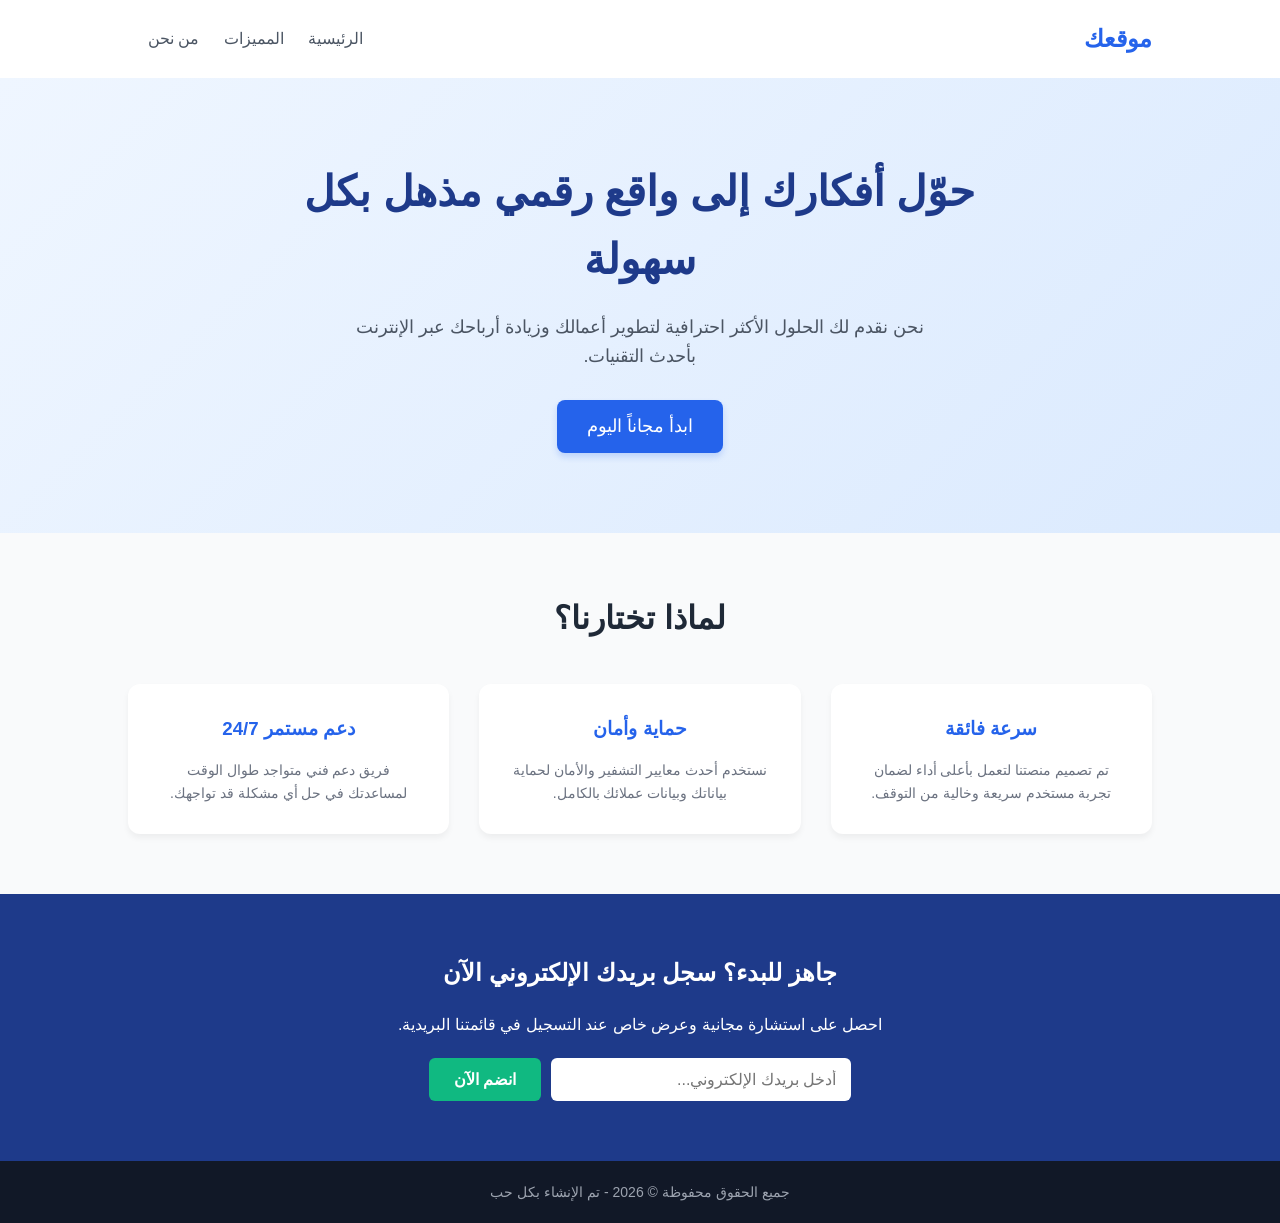
<file: m2.html>
<!DOCTYPE html>
<html lang="ar" dir="rtl">
<head>
    <meta charset="UTF-8">
    <meta name="viewport" content="width=device-width, initial-scale=1.0">
    <title>صفحة الهبوط - ابدأ مشروعك معنا</title>
    <style>
        /* إعدادات عامة */
        * { box-sizing: border-box; margin: 0; padding: 0; font-family: 'Segoe UI', Tahoma, Geneva, Verdana, sans-serif; }
        body { background-color: #f9fafb; color: #333; line-height: 1.6; }

        /* شريط التنقل */
        nav { display: flex; justify-content: space-between; align-items: center; padding: 20px 10%; background: #fff; box-shadow: 0 2px 4px rgba(0,0,0,0.05); }
        .logo { font-size: 24px; font-weight: bold; color: #2563eb; }
        .nav-links a { text-decoration: none; color: #4b5563; margin-left: 20px; font-weight: 500; }
        .nav-links a:hover { color: #2563eb; }

        /* القسم الرئيسي (Hero Section) */
        .hero { display: flex; flex-direction: column; align-items: center; text-align: center; padding: 80px 20px; background: linear-gradient(135deg, #eff6ff 0%, #dbeafe 100%); }
        .hero h1 { font-size: 42px; color: #1e3a8a; margin-bottom: 20px; max-width: 700px; }
        .hero p { font-size: 18px; color: #4b5563; margin-bottom: 30px; max-width: 600px; }
        .btn-primary { background-color: #2563eb; color: white; padding: 12px 30px; font-size: 18px; border: none; border-radius: 8px; cursor: pointer; text-decoration: none; box-shadow: 0 4px 6px rgba(37, 99, 235, 0.2); transition: 0.3s; }
        .btn-primary:hover { background-color: #1d4ed8; }

        /* قسم المميزات */
        .features { padding: 60px 10%; text-align: center; }
        .features h2 { font-size: 32px; margin-bottom: 40px; color: #1f2937; }
        .features-grid { display: grid; grid-template-columns: repeat(auto-fit, minmax(250px, 1fr)); gap: 30px; }
        .feature-card { background: white; padding: 30px; border-radius: 12px; box-shadow: 0 4px 6px rgba(0,0,0,0.05); }
        .feature-card h3 { margin-bottom: 15px; color: #2563eb; }
        .feature-card p { color: #6b7280; font-size: 14px; }

        /* قسم نموذج التسجيل / التواصل */
        .cta-section { background-color: #1e3a8a; color: white; padding: 60px 20px; text-align: center; }
        .cta-section h2 { margin-bottom: 20px; }
        .cta-form { display: flex; justify-content: center; gap: 10px; margin-top: 20px; flex-wrap: wrap; }
        .cta-form input { padding: 12px 15px; font-size: 16px; border: none; border-radius: 6px; width: 300px; outline: none; }
        .cta-form button { background-color: #10b981; color: white; border: none; padding: 12px 25px; font-size: 16px; border-radius: 6px; cursor: pointer; font-weight: bold; }
        .cta-form button:hover { background-color: #059669; }

        /* التذييل */
        footer { text-align: center; padding: 20px; background: #111827; color: #9ca3af; font-size: 14px; }
    </style>
</head>
<body>

    <!-- شريط التنقل -->
    <nav>
        <div class="logo">موقعك</div>
        <div class="nav-links">
            <a href="#">الرئيسية</a>
            <a href="#">المميزات</a>
            <a href="#">من نحن</a>
        </div>
    </nav>

    <!-- القسم الرئيسي -->
    <section class="hero">
        <h1>حوّل أفكارك إلى واقع رقمي مذهل بكل سهولة</h1>
        <p>نحن نقدم لك الحلول الأكثر احترافية لتطوير أعمالك وزيادة أرباحك عبر الإنترنت بأحدث التقنيات.</p>
        <a href="#register" class="btn-primary">ابدأ مجاناً اليوم</a>
    </section>

    <!-- قسم المميزات -->
    <section class="features">
        <h2>لماذا تختارنا؟</h2>
        <div class="features-grid">
            <div class="feature-card">
                <h3>سرعة فائقة</h3>
                <p>تم تصميم منصتنا لتعمل بأعلى أداء لضمان تجربة مستخدم سريعة وخالية من التوقف.</p>
            </div>
            <div class="feature-card">
                <h3>حماية وأمان</h3>
                <p>نستخدم أحدث معايير التشفير والأمان لحماية بياناتك وبيانات عملائك بالكامل.</p>
            </div>
            <div class="feature-card">
                <h3>دعم مستمر 24/7</h3>
                <p>فريق دعم فني متواجد طوال الوقت لمساعدتك في حل أي مشكلة قد تواجهك.</p>
            </div>
        </div>
    </section>

    <!-- قسم نموذج التسجيل -->
    <section class="cta-section" id="register">
        <h2>جاهز للبدء؟ سجل بريدك الإلكتروني الآن</h2>
        <p>احصل على استشارة مجانية وعرض خاص عند التسجيل في قائمتنا البريدية.</p>
        <form class="cta-form" onsubmit="event.preventDefault(); alert('تم التسجيل بنجاح، شكراً لانضمامك!');">
            <input type="email" placeholder="أدخل بريدك الإلكتروني..." required>
            <button type="submit">انضم الآن</button>
        </form>
    </section>

    <!-- تذييل الصفحة -->
    <footer>
        جميع الحقوق محفوظة &copy; 2026 - تم الإنشاء بكل حب
    </footer>

</body>
</html>
</file>
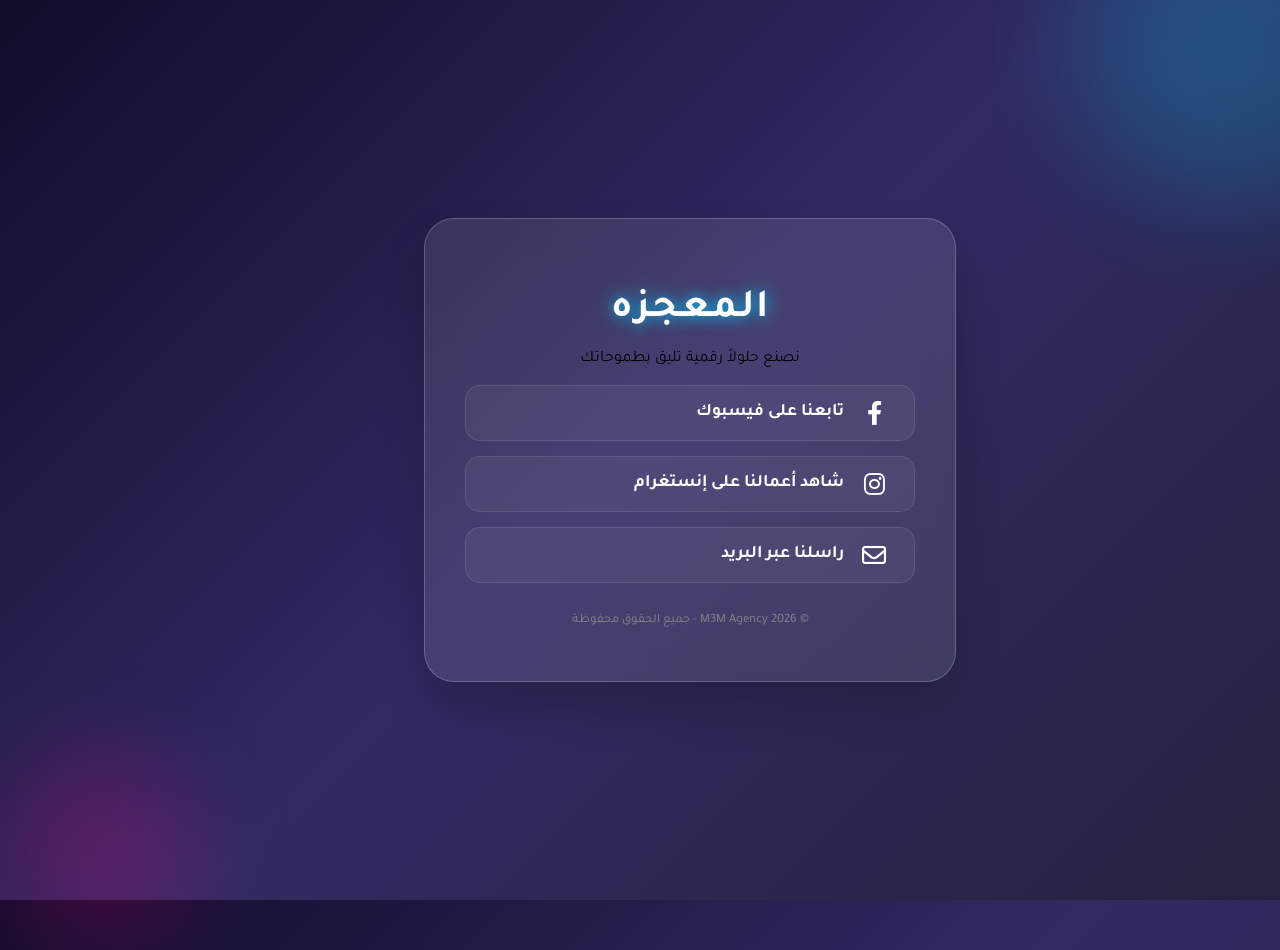
<file: m5.html>
<!DOCTYPE html>
<html lang="ar" dir="rtl">
<head>
    <meta charset="UTF-8">
    <meta name="viewport" content="width=device-width, initial-scale=1.0">
    <title>تواصل معي | المعجزه</title>
    <link href="https://fonts.googleapis.com/css2?family=Tajawal:wght@400;700&display=swap" rel="stylesheet">
    <link rel="stylesheet" href="https://cdnjs.cloudflare.com/ajax/libs/font-awesome/6.0.0/css/all.min.css">
   
    <style>
        :root {
            --primary-color: #00d2ff;
            --secondary-color: #3a7bd5;
            --glass-bg: rgba(255, 255, 255, 0.1);
            --text-color: #ffffff;
        }

        body {
            margin: 0; padding: 0;
            font-family: 'Tajawal', sans-serif;
            background: linear-gradient(135deg, #0f0c29, #302b63, #24243e);
            height: 100vh;
            display: flex; justify-content: center; align-items: center;
            overflow: hidden;
        }

        .contact-container {
            background: var(--glass-bg);
            backdrop-filter: blur(15px);
            border: 1px solid rgba(255, 255, 255, 0.2);
            padding: 40px; border-radius: 30px;
            text-align: center; box-shadow: 0 25px 45px rgba(0,0,0,0.2);
            width: 90%; max-width: 450px;
            transition: transform 0.3s ease;
            position: relative; z-index: 10;
        }

        .logo-area h1 {
            color: var(--text-color); font-size: 2.5rem;
            margin-bottom: 10px; letter-spacing: 2px;
            text-shadow: 0 0 15px var(--primary-color);
        }

        .links-wrapper { display: flex; flex-direction: column; gap: 15px; }

        .contact-link {
            display: flex; align-items: center;
            padding: 15px 25px; border-radius: 15px;
            text-decoration: none; color: var(--text-color);
            background: rgba(255, 255, 255, 0.05);
            border: 1px solid rgba(255, 255, 255, 0.1);
            transition: all 0.3s ease; cursor: pointer;
        }

        .contact-link i { font-size: 1.5rem; margin-left: 15px; width: 30px; }
        .contact-link span { font-weight: bold; font-size: 1.1rem; }

        .facebook:hover { background: #1877F2; box-shadow: 0 0 20px #1877F2; }
        .instagram:hover { background: linear-gradient(45deg, #f09433, #e6683c, #dc2743, #cc2366, #bc1888); box-shadow: 0 0 20px #dc2743; }
        .email:hover { background: #ea4335; box-shadow: 0 0 20px #ea4335; }

        .contact-link:hover { transform: scale(1.05); border-color: transparent; }

        /* نافذة النسخ الذكية (Popup) */
        #copyPopup {
            display: none;
            position: fixed; top: 50%; left: 50%;
            transform: translate(-50%, -50%);
            background: #1a1a2e; border: 1px solid var(--primary-color);
            padding: 25px; border-radius: 20px; z-index: 100;
            box-shadow: 0 0 30px rgba(0, 242, 255, 0.3);
            width: 300px; text-align: center;
        }

        .btn-copy {
            margin-top: 15px; padding: 10px 20px;
            background: var(--primary-color); border: none;
            border-radius: 10px; cursor: pointer; font-weight: bold;
        }

        .overlay-bg {
            display: none; position: fixed; top: 0; left: 0;
            width: 100%; height: 100%; background: rgba(0,0,0,0.7); z-index: 90;
        }

        .circles { position: absolute; top: 0; left: 0; width: 100%; height: 100%; z-index: 1; }
        .circle { position: absolute; background: var(--primary-color); border-radius: 50%; opacity: 0.2; filter: blur(50px); }
    </style>
</head>
<body>

    <div class="circles">
        <div class="circle" style="width: 300px; height: 300px; top: -100px; right: -50px;"></div>
        <div class="circle" style="width: 200px; height: 200px; bottom: -50px; left: -50px; background: #ff0080;"></div>
    </div>

    <div class="contact-container">
        <div class="logo-area">
            <h1>المعجزه</h1>
            <p>نصنع حلولاً رقمية تليق بطموحاتك</p>
        </div>

        <div class="links-wrapper">
            <a href="https://www.facebook.com/share/19U8tJ5afr" target="_blank" class="contact-link facebook">
                <i class="fab fa-facebook-f"></i>
                <span>تابعنا على فيسبوك</span>
            </a>

            <a href="https://www.instagram.com/moh3md2005?psln=dXBqaGdnN21wbGl4" target="_blank" class="contact-link instagram">
                <i class="fab fa-instagram"></i>
                <span>شاهد أعمالنا على إنستغرام</span>
            </a>

            <div onclick="https://mail.google.com/mail/?view=cm&fs=1&to=tltm8315@gmail.com" class="contact-link email">
                <i class="far fa-envelope"></i>
                <span>راسلنا عبر البريد</span>
            </div>
        </div>

        <p style="margin-top: 30px; font-size: 0.8rem; color: #888;">&copy; 2026 M3M Agency - جميع الحقوق محفوظة</p>
    </div>

    <div class="overlay-bg" id="overlay" onclick="closePopup()"></div>
    <div id="copyPopup">
        <h4 style="margin: 0 0 10px;">جاري فتح البريد...</h4>
        <p style="font-size: 0.8rem; color: #ccc;">إذا لم يفتح التطبيق، يمكنك نسخ البريد يدوياً:</p>
        <div style="background: #000; padding: 10px; border-radius: 8px; font-size: 0.9rem; margin: 10px 0;">
            <span id="emailText">tltm8315@gmail.com</span>
        </div>
        <button class="btn-copy" onclick="copyAction()">نسخ البريد</button>
        <button onclick="closePopup()" style="background:none; border:none; color:#555; display:block; margin: 10px auto; cursor:pointer;">إغلاق</button>
    </div>

    <script>
        function handleEmail() {
            // محاولة فتح البريد تلقائياً
            window.location.href = "mailto:Wepsitem3m@gmail.com";
           
            // إظهار نافذة النسخ كبديل للكمبيوتر
            document.getElementById('copyPopup').style.display = 'block';
            document.getElementById('overlay').style.display = 'block';
        }

        function copyAction() {
            var email = document.getElementById("emailText").innerText;
            navigator.clipboard.writeText(email);
            alert("تم نسخ البريد بنجاح!");
            closePopup();
        }

        function closePopup() {
            document.getElementById('copyPopup').style.display = 'none';
            document.getElementById('overlay').style.display = 'none';
        }
    </script>

</body>
</html>
</file>
